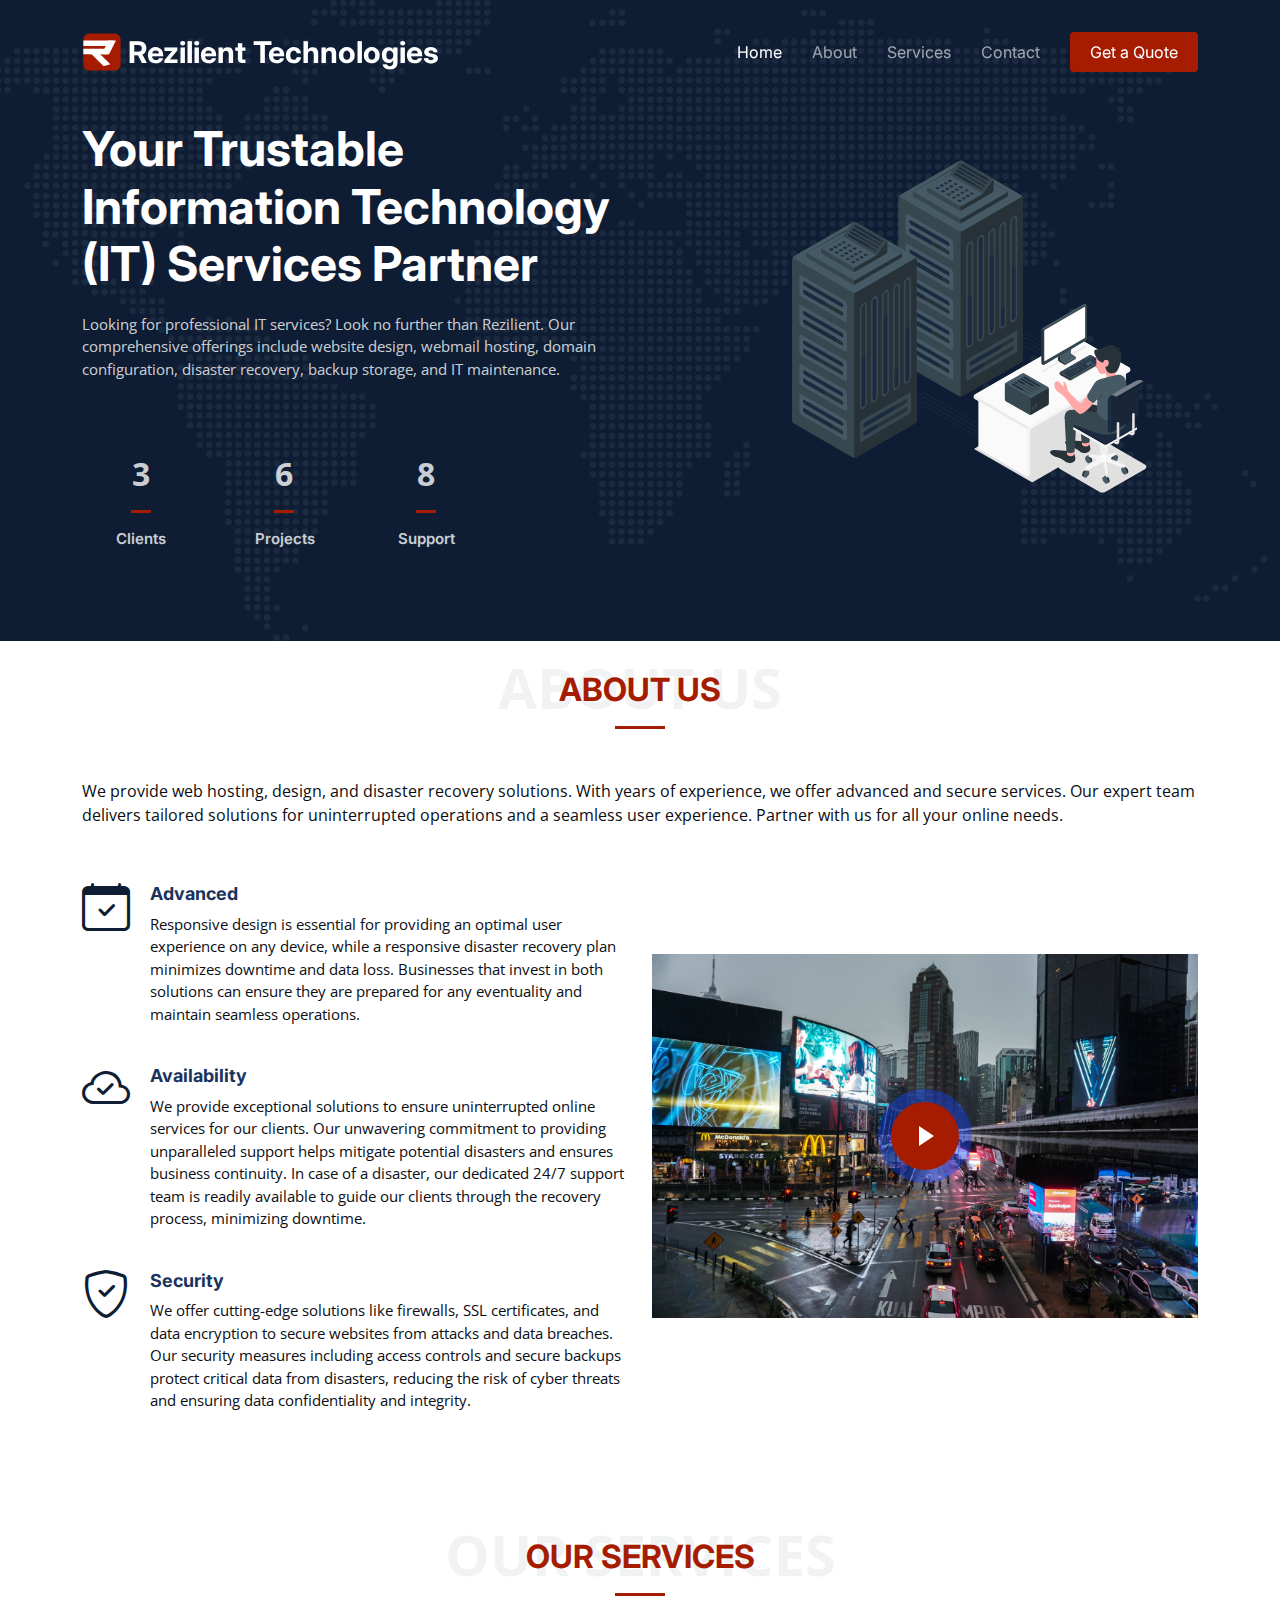
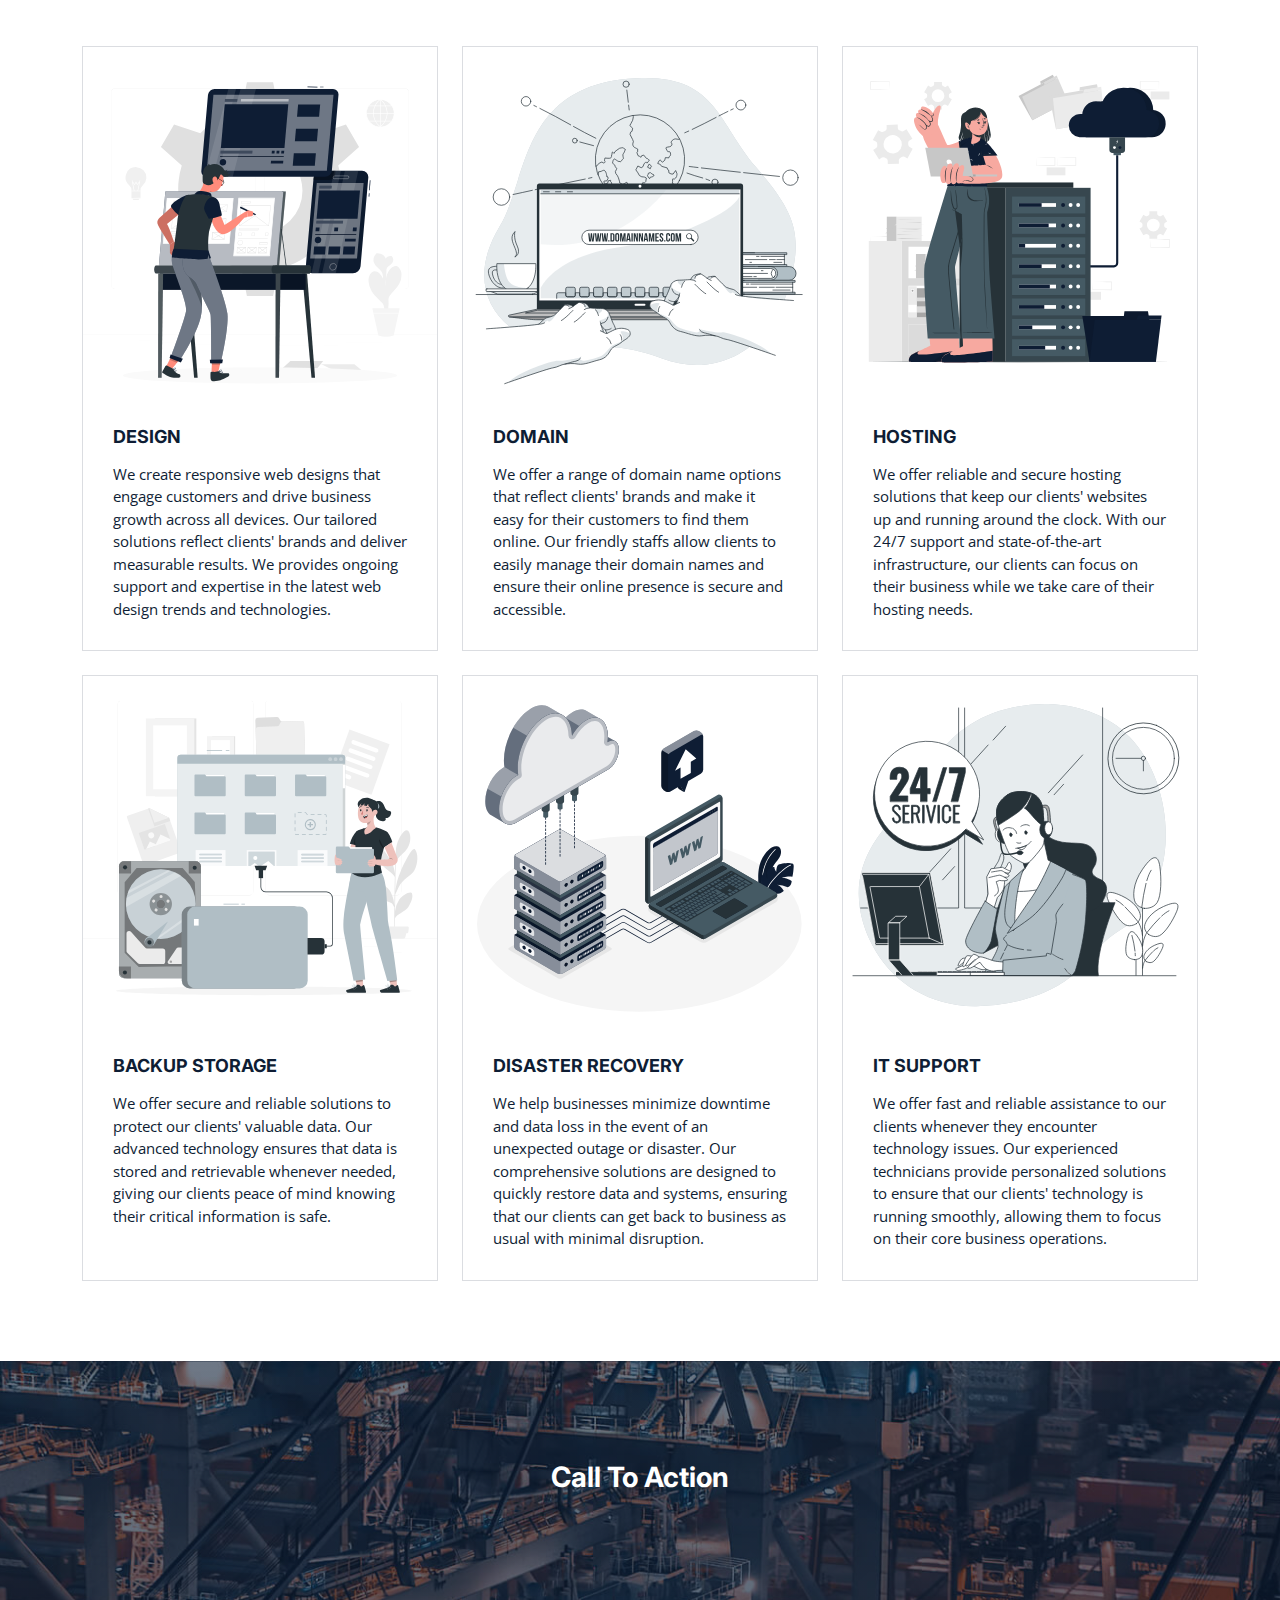
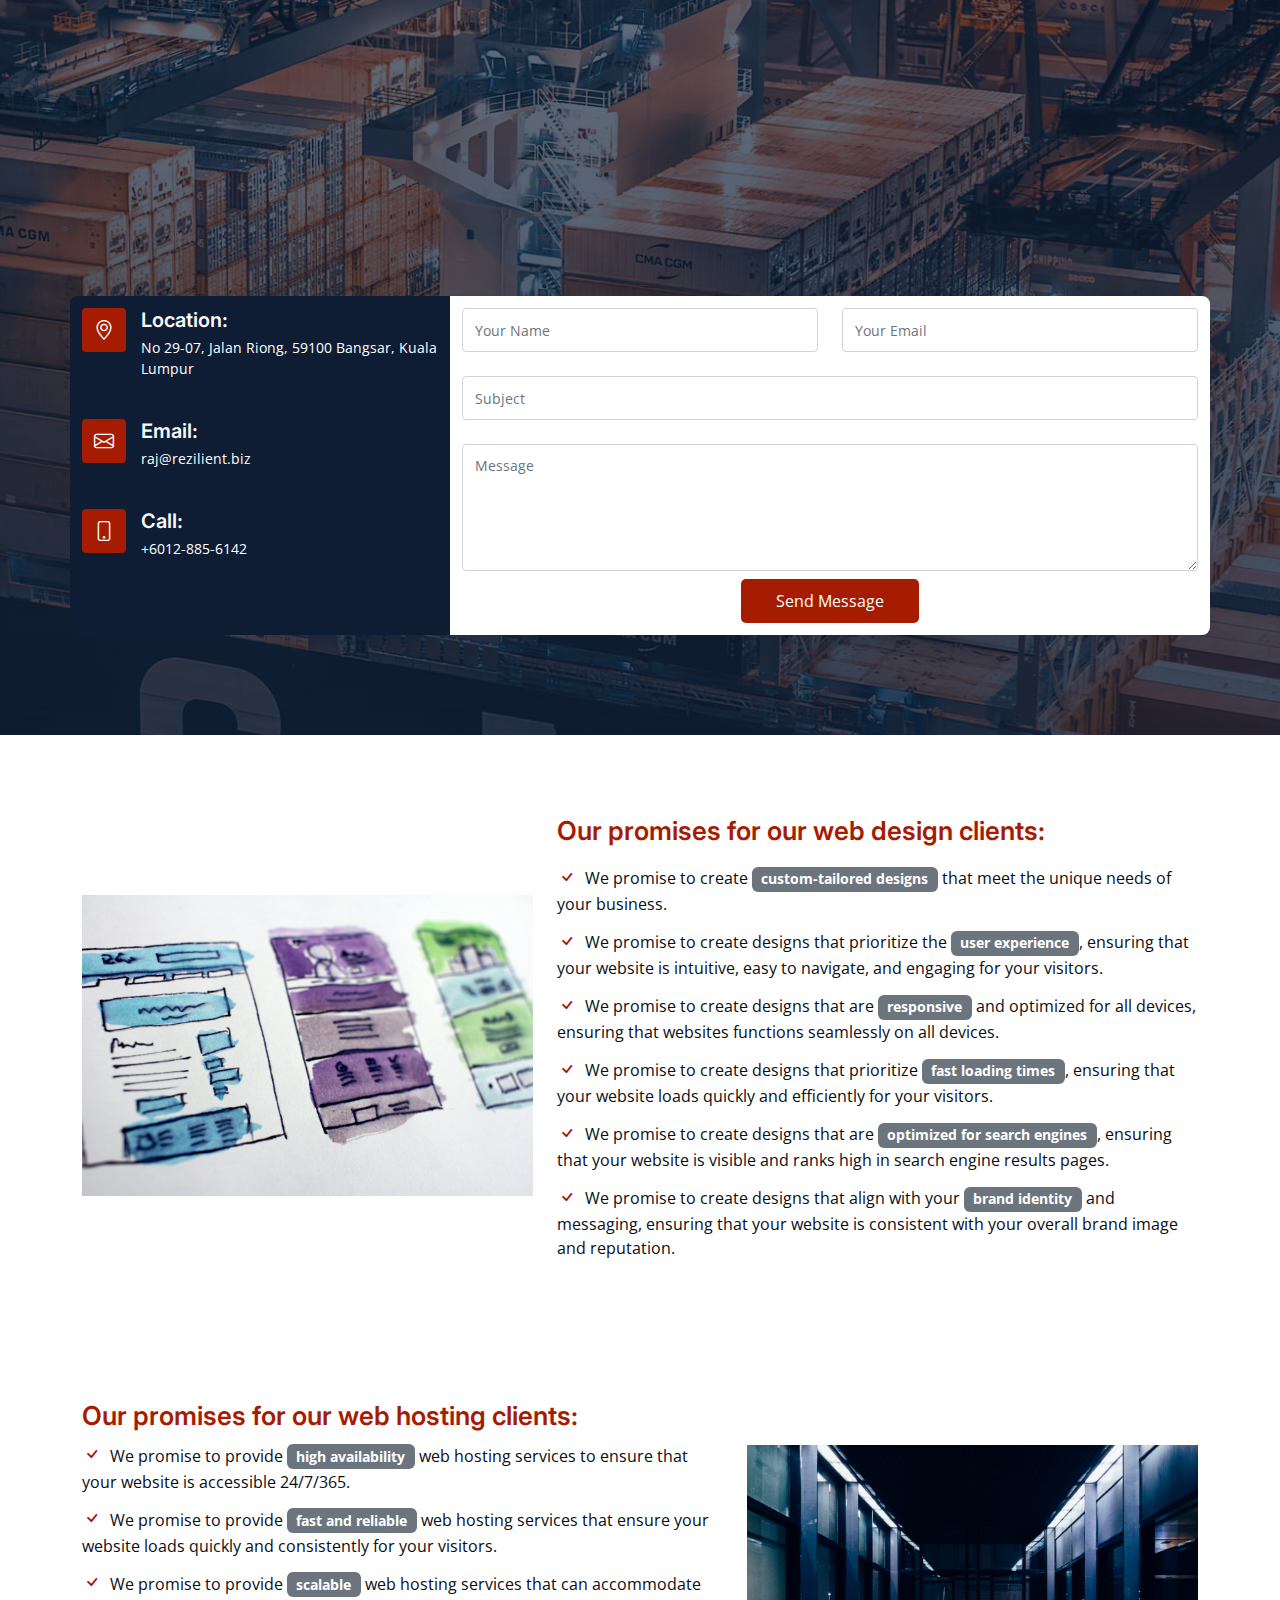
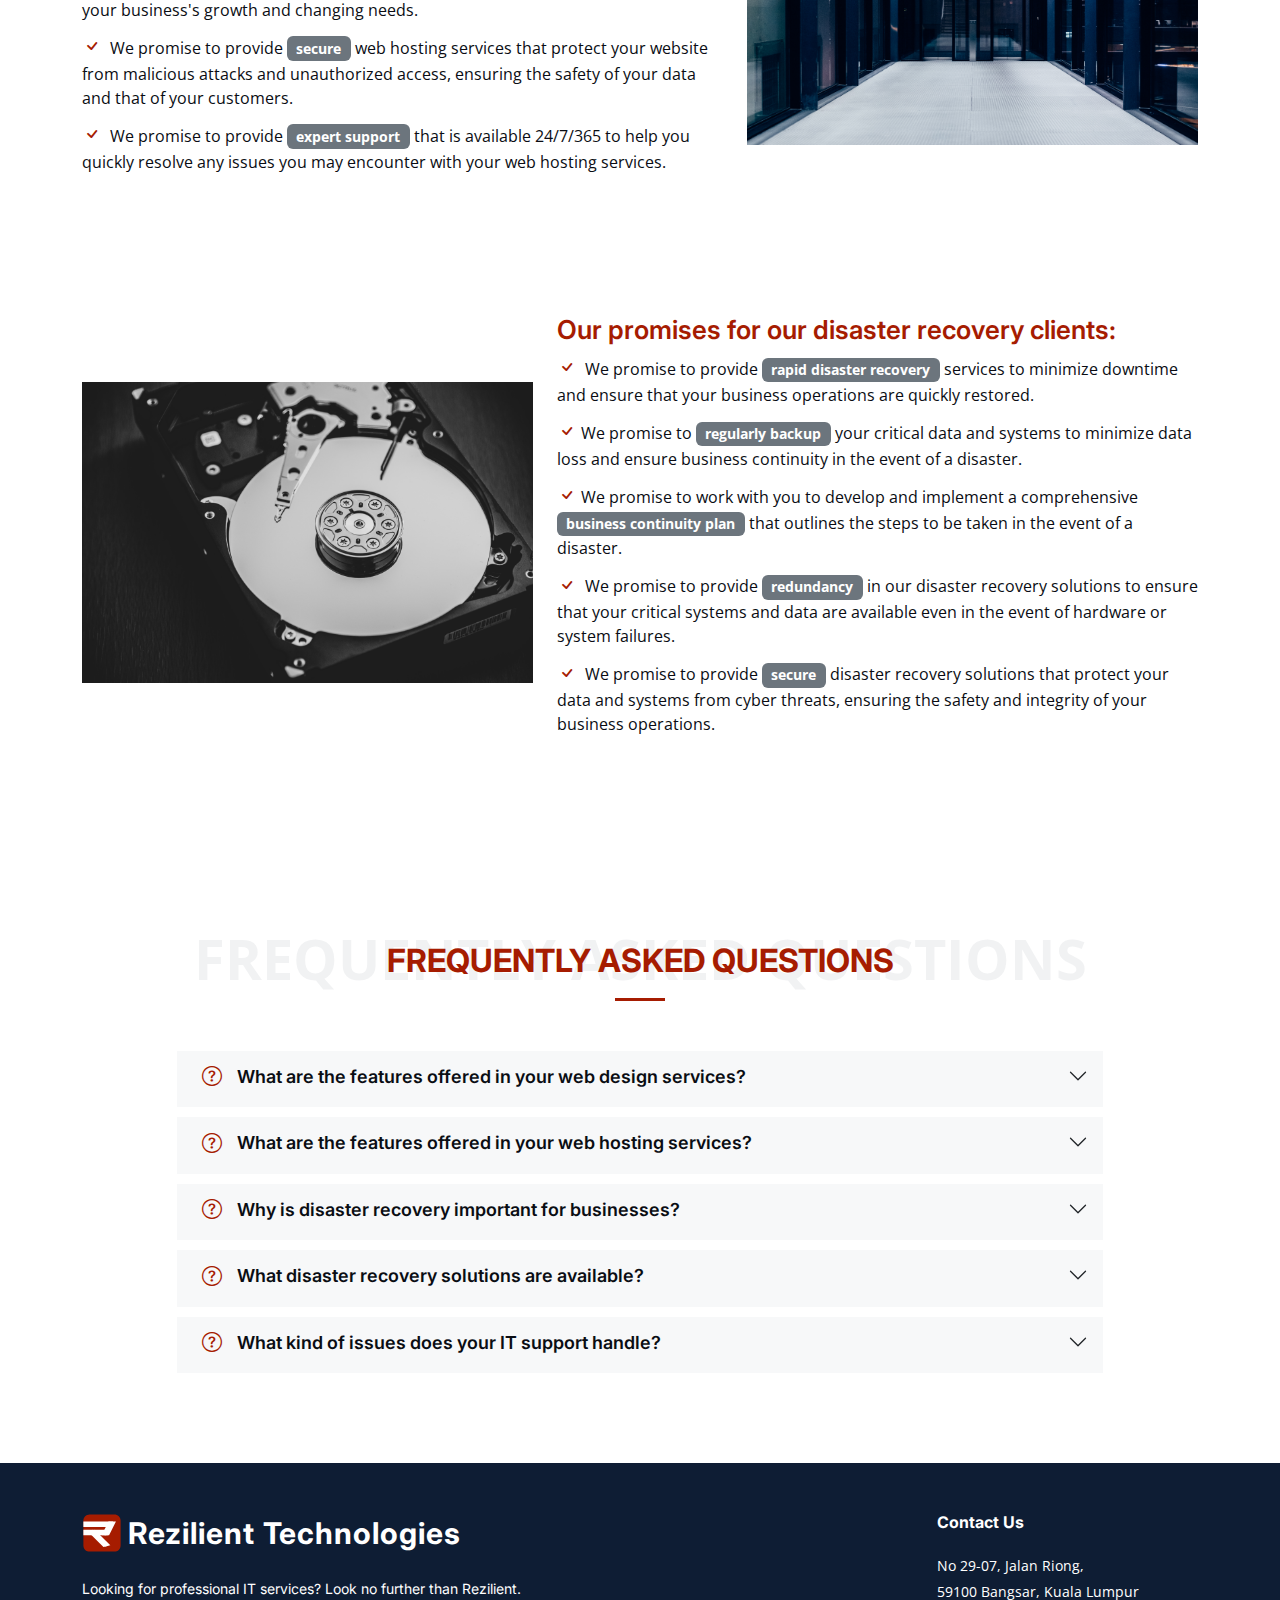
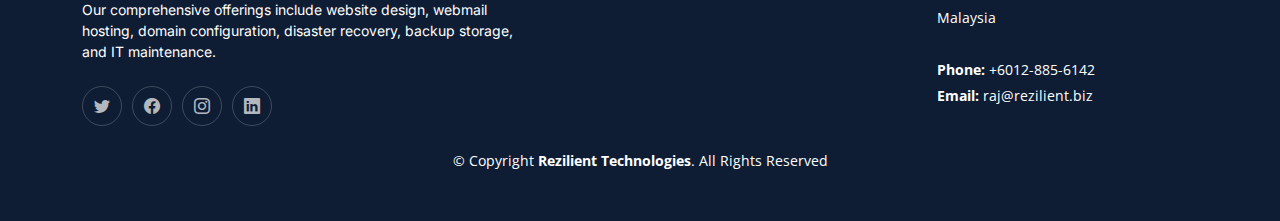
<file: index.html>
<!DOCTYPE html>
<html lang="en">

<head>
  <meta charset="utf-8">
  <meta content="width=device-width, initial-scale=1.0" name="viewport">

  <title>Rezilient Technolgoies</title>
  <meta content="" name="description">
  <meta content="" name="keywords">

  <!-- Favicons -->
  <link href="assets/img/logo.svg" rel="icon">
  <link href="assets/img/apple-touch-icon.png" rel="apple-touch-icon">

  <!-- Google Fonts -->
  <link rel="preconnect" href="https://fonts.googleapis.com">
  <link rel="preconnect" href="https://fonts.gstatic.com" crossorigin>
  <link href="https://fonts.googleapis.com/css2?family=Open+Sans:ital,wght@0,300;0,400;0,500;0,600;0,700;1,300;1,400;1,600;1,700&family=Poppins:ital,wght@0,300;0,400;0,500;0,600;0,700;1,300;1,400;1,500;1,600;1,700&family=Inter:ital,wght@0,300;0,400;0,500;0,600;0,700;1,300;1,400;1,500;1,600;1,700&display=swap" rel="stylesheet">

  <!-- Vendor CSS Files -->
  <link href="assets/vendor/bootstrap/css/bootstrap.min.css" rel="stylesheet">
  <link href="assets/vendor/bootstrap-icons/bootstrap-icons.css" rel="stylesheet">
  <link href="assets/vendor/fontawesome-free/css/all.min.css" rel="stylesheet">
  <link href="assets/vendor/glightbox/css/glightbox.min.css" rel="stylesheet">
  <link href="assets/vendor/swiper/swiper-bundle.min.css" rel="stylesheet">
  <link href="assets/vendor/aos/aos.css" rel="stylesheet">

  <!-- Template Main CSS File -->
  <link href="assets/css/main.css" rel="stylesheet">

  <!-- =======================================================
  * Template Name: Logis
  * Updated: Mar 10 2023 with Bootstrap v5.2.3
  * Template URL: https://bootstrapmade.com/logis-bootstrap-logistics-website-template/
  * Author: BootstrapMade.com
  * License: https://bootstrapmade.com/license/
  ======================================================== -->
</head>

<body>

  <!-- ======= Header ======= -->
  <header id="header" class="header d-flex align-items-center fixed-top">
    <div class="container-fluid container-xl d-flex align-items-center justify-content-between">

      <a href="index.html" class="logo d-flex flex-grow-1 align-items-center">
        <!-- Uncomment the line below if you also wish to use an image logo -->
        <img src="assets/img/logo.svg" alt="">
        <h1>Rezilient Technologies</h1>
      </a>

      <i class="mobile-nav-toggle mobile-nav-show bi bi-list"></i>
      <i class="mobile-nav-toggle mobile-nav-hide d-none bi bi-x"></i>
      <nav id="navbar" class="navbar">
        <ul>
          <li><a href="index.html" class="active">Home</a></li>
          <li><a href="#go-to-about">About</a></li>
          <li><a href="#go-to-service">Services</a></li>
          <li><a href="#go-to-contact">Contact</a></li>
          <li><a class="get-a-quote" href="get-a-quote.html">Get a Quote</a></li>
        </ul>
      </nav><!-- .navbar -->

    </div>
  </header><!-- End Header -->
  <!-- End Header -->

  <!-- ======= Hero Section ======= -->
  <section id="hero" class="hero d-flex align-items-center">
    <div class="container">
      <div class="row gy-4 d-flex justify-content-between">
        <div class="col-lg-6 order-2 order-lg-1 d-flex flex-column justify-content-center">
          <h2>Your Trustable Information Technology (IT) Services Partner</h2>
          <p >Looking for professional IT services? Look no further than Rezilient. Our comprehensive offerings include website design, webmail hosting, domain configuration, disaster recovery, backup storage, and IT maintenance.</p>

          <div class="row gy-4" >

            <div class="col-lg-3 col-6">
              <div class="stats-item text-center w-100 h-100">
                <span data-purecounter-start="0" data-purecounter-end="5" data-purecounter-duration="1" class="purecounter"></span>
                <p>Clients</p>
              </div>
            </div><!-- End Stats Item -->

            <div class="col-lg-3 col-6">
              <div class="stats-item text-center w-100 h-100">
                <span data-purecounter-start="0" data-purecounter-end="8" data-purecounter-duration="1" class="purecounter"></span>
                <p>Projects</p>
              </div>
            </div><!-- End Stats Item -->

            <div class="col-lg-3 col-6">
              <div class="stats-item text-center w-100 h-100">
                <span data-purecounter-start="0" data-purecounter-end="12" data-purecounter-duration="1" class="purecounter"></span>
                <p>Support</p>
              </div>
            </div><!-- End Stats Item -->

          </div>
        </div>

         <div class="col-lg-5 order-1 order-lg-2 hero-img" data-aos="zoom-out">
           <img src="assets/img/hero.svg" class="img-fluid mb-3 mb-lg-0" alt="">
        </div>
      </div>
    </div>
  </section><!-- End Hero Section -->

  <main id="main">
    

    <!-- ======= About Us Section ======= -->
    <section id="about" class="about pt-0">
      <div class="container">
        <div class="section-header">
          <span>About Us</span>
          <h2>About Us</h2>
        </div>
        <p>
              We provide web hosting, design, and disaster recovery solutions. With years of experience, we offer advanced and secure services. Our expert team delivers tailored solutions for uninterrupted operations and a seamless user experience. Partner with us for all your online needs.
            </p>
        <div class="row gy-4">
          <div class="col-lg-6 position-relative align-self-center order-lg-last order-first">
            <img src="assets/img/about.jpg" class="img-fluid" alt="">
            <a href="https://youtu.be/07EHsPuKXc0" class="glightbox play-btn"></a>
          </div>
          <div class="col-lg-6 content order-last  order-lg-first">
            <ul>
              <li >
                <i class="bi bi-calendar-check"></i>
                <div>
                  <h5>Advanced</h5>
                  <p>Responsive design is essential for providing an optimal user experience on any device, while a responsive disaster recovery plan minimizes downtime and data loss. Businesses that invest in both solutions can ensure they are prepared for any eventuality and maintain seamless operations.</p>
                </div>
              </li>
              <li >
                <i class="bi bi-cloud-check"></i>
                <div>
                  <h5>Availability</h5>
                  <p>We provide exceptional solutions to ensure uninterrupted online services for our clients. Our unwavering commitment to providing unparalleled support helps mitigate potential disasters and ensures business continuity. In case of a disaster, our dedicated 24/7 support team is readily available to guide our clients through the recovery process, minimizing downtime.</p>
                </div>
              </li>
              <li >
                <i class="bi bi-shield-check"></i>
                <div>
                  <h5>Security</h5>
                  <p>We offer cutting-edge solutions like firewalls, SSL certificates, and data encryption to secure websites from attacks and data breaches. Our security measures including access controls and secure backups protect critical data from disasters, reducing the risk of cyber threats and ensuring data confidentiality and integrity.</p>
                </div>
              </li>
            </ul>
          </div>
        </div>
      </div>
    </section><!-- End About Us Section -->

    <!-- ======= Services Section ======= -->
    <section id="service" class="services pt-0">
       <a id="go-to-service"></a>
      <div class="container">

        <div class="section-header">
          <span>Our Services</span>
          <h2>Our Services</h2>
        </div>

        <div class="row gy-4">
          <div class="col-lg-4 col-md-6" >
            <div class="card">
              <div class="card-img">
                <img src="assets/img/design.svg" alt="" class="img-fluid">
              </div>
              <h3><a href="service-details.html" class="stretched-link">Design</a></h3>
              <p>We create responsive web designs that engage customers and drive business growth across all devices. Our tailored solutions reflect clients' brands and deliver measurable results. We provides ongoing support and expertise in the latest web design trends and technologies.</p>
            </div>
          </div><!-- End Card Item -->

          <div class="col-lg-4 col-md-6" >
            <div class="card">
              <div class="card-img">
                <img src="assets/img/domain.svg" alt="" class="img-fluid">
              </div>
              <h3><a href="service-details.html" class="stretched-link">Domain</a></h3>
              <p>We offer a range of domain name options that reflect clients' brands and make it easy for their customers to find them online. Our friendly staffs allow clients to easily manage their domain names and ensure their online presence is secure and accessible.</p>
            </div>
          </div><!-- End Card Item -->

          <div class="col-lg-4 col-md-6" >
            <div class="card">
              <div class="card-img">
                <img src="assets/img/hosting.svg" alt="" class="img-fluid">
              </div>
              <h3><a href="service-details.html" class="stretched-link">Hosting</a></h3>
              <p>We offer reliable and secure hosting solutions that keep our clients' websites up and running around the clock. With our 24/7 support and state-of-the-art infrastructure, our clients can focus on their business while we take care of their hosting needs.</p>
            </div>
          </div><!-- End Card Item -->

          <div class="col-lg-4 col-md-6" >
            <div class="card">
              <div class="card-img">
                <img src="assets/img/backup.svg" alt="" class="img-fluid">
              </div>
              <h3><a href="service-details.html" class="stretched-link">Backup Storage</a></h3>
              <p>We offer secure and reliable solutions to protect our clients' valuable data. Our advanced technology ensures that data is stored and retrievable whenever needed, giving our clients peace of mind knowing their critical information is safe.</p>
            </div>
          </div><!-- End Card Item -->

          <div class="col-lg-4 col-md-6" >
            <div class="card">
              <div class="card-img">
                <img src="assets/img/dr.svg" alt="" class="img-fluid">
              </div>
              <h3><a href="service-details.html" class="stretched-link">Disaster Recovery</a></h3>
              <p>We help businesses minimize downtime and data loss in the event of an unexpected outage or disaster. Our comprehensive solutions are designed to quickly restore data and systems, ensuring that our clients can get back to business as usual with minimal disruption.</p>
            </div>
          </div><!-- End Card Item -->

          <div class="col-lg-4 col-md-6" >
            <div class="card">
              <div class="card-img">
                <img src="assets/img/support.svg" alt="" class="img-fluid">
              </div>
              <h3><a href="service-details.html" class="stretched-link">IT Support</a></h3>
              <p>We offer fast and reliable assistance to our clients whenever they encounter technology issues. Our experienced technicians provide personalized solutions to ensure that our clients' technology is running smoothly, allowing them to focus on their core business operations.</p>
            </div>
          </div><!-- End Card Item -->

        </div>
      </div>
    </section><!-- End Services Section -->

    <!-- ======= Call To Action Section ======= -->
    <section id="call-to-action" class="call-to-action">
      <a id="go-to-contact"></a>
      <div class="container">
        <h3 class="text-center">Call To Action</h3>
        <div>
          <iframe style="border:0; width: 100%; height: 340px;" src="https://www.google.com/maps/embed?pb=!1m18!1m12!1m3!1d248.99298125454874!2d101.6744089674186!3d3.124387845494582!2m3!1f0!2f0!3f0!3m2!1i1024!2i768!4f13.1!3m3!1m2!1s0x31cc49906096954b%3A0x933ff0e3c3d3e544!2s29%2C%20Jalan%20Riong%2C%20Bangsar%2C%2059100%20Kuala%20Lumpur%2C%20Wilayah%20Persekutuan%20Kuala%20Lumpur!5e0!3m2!1sen!2smy!4v1681745023888!5m2!1sen!2smy" frameborder="0" allowfullscreen></iframe>
        </div><!-- End Google Maps -->

        <div class="row contact gy-4 mt-4">
          <div class="info col-lg-4">
            <div class="info-item d-flex">
              <i class="bi bi-geo-alt flex-shrink-0"></i>
              <div>
                <h4>Location:</h4>
                <p>No 29-07, Jalan Riong, 59100 Bangsar, Kuala Lumpur</p>
              </div>
            </div><!-- End Info Item -->

            <div class="info-item d-flex">
              <i class="bi bi-envelope flex-shrink-0"></i>
              <div>
                <h4>Email:</h4>
                <p>raj@rezilient.biz</p>
              </div>
            </div><!-- End Info Item -->

            <div class="info-item d-flex">
              <i class="bi bi-phone flex-shrink-0"></i>
              <div>
                <h4>Call:</h4>
                <p>+6012-885-6142</p>
              </div>
            </div><!-- End Info Item -->
          </div>

          <div class="send-mail col-lg-8">
            <form action="forms/contact.php" method="post" role="form" class="php-email-form">
              <div class="row">
                <div class="col-md-6 form-group">
                  <input type="text" name="name" class="form-control" id="name" placeholder="Your Name" required>
                </div>
                <div class="col-md-6 form-group mt-3 mt-md-0">
                  <input type="email" class="form-control" name="email" id="email" placeholder="Your Email" required>
                </div>
              </div>
              <div class="form-group mt-3">
                <input type="text" class="form-control" name="subject" id="subject" placeholder="Subject" required>
              </div>
              <div class="form-group mt-3">
                <textarea class="form-control" name="message" rows="5" placeholder="Message" required></textarea>
              </div>
              <div class="text-center"><button type="submit">Send Message</button></div>
            </form>
          </div><!-- End Contact Form -->
        </div>
      </div>
    </section><!-- End Call To Action Section -->

    <!-- ======= Features Section ======= -->
    <section id="features" class="features">
      <div class="container">

        <div class="row gy-4 align-items-center features-item">

          <div class="col-md-5">
            <img src="assets/img/design.jpg" class="img-fluid" alt="">
          </div>
          <div class="col-md-7">
            <h3>Our promises for our web design clients: </h3>
            <p class="fst-italic">
            </p>
            <ul>
              <li><i class="bi bi-check"></i> We promise to create <span class="badge text-bg-secondary">custom-tailored designs</span> that meet the unique needs of your business.</li>

              <li><i class="bi bi-check"></i> We promise to create designs that prioritize the <span class="badge text-bg-secondary">user experience</span>, ensuring that your website is intuitive, easy to navigate, and engaging for your visitors.</li>

              <li><i class="bi bi-check"></i> We promise to create designs that are <span class="badge text-bg-secondary">responsive</span> and optimized for all devices, ensuring that websites functions seamlessly on all devices.</li>

              <li><i class="bi bi-check"></i> We promise to create designs that prioritize <span class="badge text-bg-secondary">fast loading times</span>, ensuring that your website loads quickly and efficiently for your visitors.</li>

              <li><i class="bi bi-check"></i> We promise to create designs that are <span class="badge text-bg-secondary">optimized for search engines</span>, ensuring that your website is visible and ranks high in search engine results pages.</li>

              <li><i class="bi bi-check"></i> We promise to create designs that align with your <span class="badge text-bg-secondary">brand identity</span> and messaging, ensuring that your website is consistent with your overall brand image and reputation.</li>
            </ul>
          </div>
        </div><!-- Features Item -->

        <div class="row gy-4 align-items-center features-item">
          <div class="col-md-5 order-1 order-md-2">
            <img src="assets/img/hosting.jpg" class="img-fluid" alt="">
          </div>
          <div class="col-md-7 order-2 order-md-1">
            <h3>Our promises for our web hosting clients:</h3>
            <ul>
              <li><i class="bi bi-check"></i> We promise to provide <span class="badge text-bg-secondary">high availability</span> web hosting services to ensure that your website is accessible 24/7/365.</li>
              <li><i class="bi bi-check"></i> We promise to provide <span class="badge text-bg-secondary">fast and reliable</span> web hosting services that ensure your website loads quickly and consistently for your visitors.</li>
              <li><i class="bi bi-check"></i> We promise to provide <span class="badge text-bg-secondary">scalable</span> web hosting services that can accommodate your business's growth and changing needs.</li>
              <li><i class="bi bi-check"></i> We promise to provide <span class="badge text-bg-secondary">secure</span> web hosting services that protect your website from malicious attacks and unauthorized access, ensuring the safety of your data and that of your customers.</li>
              <li><i class="bi bi-check"></i> We promise to provide <span class="badge text-bg-secondary">expert support</span> that is available 24/7/365 to help you quickly resolve any issues you may encounter with your web hosting services.</li>
            </ul>
          </div>
        </div><!-- Features Item -->

        <div class="row gy-4 align-items-center features-item">
          <div class="col-md-5">
            <img src="assets/img/backup.jpg" class="img-fluid" alt="">
          </div>
          <div class="col-md-7">
            <h3>Our promises for our disaster recovery clients:</h3>
            <ul>
              <li><i class="bi bi-check"></i> We promise to provide <span class="badge text-bg-secondary">rapid disaster recovery</span> services to minimize downtime and ensure that your business operations are quickly restored.</li>
              <li><i class="bi bi-check"></i>We promise to <span class="badge text-bg-secondary">regularly backup</span> your critical data and systems to minimize data loss and ensure business continuity in the event of a disaster.</li>
              <li><i class="bi bi-check"></i>We promise to work with you to develop and implement a comprehensive <span class="badge text-bg-secondary">business continuity plan</span> that outlines the steps to be taken in the event of a disaster.</li>
              <li><i class="bi bi-check"></i> We promise to provide <span class="badge text-bg-secondary">redundancy</span> in our disaster recovery solutions to ensure that your critical systems and data are available even in the event of hardware or system failures.</li>
              <li><i class="bi bi-check"></i> We promise to provide <span class="badge text-bg-secondary">secure</span> disaster recovery solutions that protect your data and systems from cyber threats, ensuring the safety and integrity of your business operations.</li>
            </ul>
          </div>
        </div><!-- Features Item -->
      </div>
    </section><!-- End Features Section -->

    <!-- ======= Frequently Asked Questions Section ======= -->
    <section id="faq" class="faq">
      <div class="container">

        <div class="section-header">
          <span>Frequently Asked Questions</span>
          <h2>Frequently Asked Questions</h2>

        </div>

        <div class="row justify-content-center" >
          <div class="col-lg-10">

            <div class="accordion accordion-flush" id="faqlist">

              <div class="accordion-item">
                <h3 class="accordion-header">
                  <button class="accordion-button collapsed" type="button" data-bs-toggle="collapse" data-bs-target="#faq-content-1">
                    <i class="bi bi-question-circle question-icon"></i>
                    What are the features offered in your web design services?
                  </button>
                </h3>
                <div id="faq-content-1" class="accordion-collapse collapse" data-bs-parent="#faqlist">
                  <div class="accordion-body">
                    We provide excellent user experience, visual appeal, usability, and search engine optimization (SEO). It's important to create a website that is easy to navigate, visually appealing, and optimized for search engines to improve visibility and traffic.
                  </div>
                </div>
              </div><!-- # Faq item-->

              <div class="accordion-item">
                <h3 class="accordion-header">
                  <button class="accordion-button collapsed" type="button" data-bs-toggle="collapse" data-bs-target="#faq-content-4">
                    <i class="bi bi-question-circle question-icon"></i>
                    What are the features offered in your web hosting services?
                  </button>
                </h3>
                <div id="faq-content-4" class="accordion-collapse collapse" data-bs-parent="#faqlist">
                  <div class="accordion-body">
                    <i class="bi bi-question-circle question-icon"></i>
                    With our global partners we can ensures reliability, uptime, customer support, security, and pricing which fits your hosting requirements. It's important to choose a provider that can meet your specific needs and provide the necessary support and we're committed in providing them.
                  </div>
                </div>
              </div><!-- # Faq item-->

              <div class="accordion-item">
                <h3 class="accordion-header">
                  <button class="accordion-button collapsed" type="button" data-bs-toggle="collapse" data-bs-target="#faq-content-2">
                    <i class="bi bi-question-circle question-icon"></i>
                    Why is disaster recovery important for businesses?
                  </button>
                </h3>
                <div id="faq-content-2" class="accordion-collapse collapse" data-bs-parent="#faqlist">
                  <div class="accordion-body">
                    Disasters such as natural disasters, cyber-attacks, and system failures can disrupt business operations and lead to data loss, downtime, and financial loss. Disaster recovery ensures that businesses can quickly recover from these events, minimizing the impact on their operations and maintaining business continuity.
                  </div>
                </div>
              </div><!-- # Faq item-->

              <div class="accordion-item">
                <h3 class="accordion-header">
                  <button class="accordion-button collapsed" type="button" data-bs-toggle="collapse" data-bs-target="#faq-content-3">
                    <i class="bi bi-question-circle question-icon"></i>
                    What disaster recovery solutions are available?
                  </button>
                </h3>
                <div id="faq-content-3" class="accordion-collapse collapse" data-bs-parent="#faqlist">
                  <div class="accordion-body">
                    Disaster recovery solutions include data backup and recovery, redundancy and failover, virtualization, and cloud-based solutions. These solutions provide a range of options for businesses to choose from, based on their requirements and budget.
                  </div>
                </div>
              </div><!-- # Faq item-->

              <div class="accordion-item">
                <h3 class="accordion-header">
                  <button class="accordion-button collapsed" type="button" data-bs-toggle="collapse" data-bs-target="#faq-content-5">
                    <i class="bi bi-question-circle question-icon"></i>
                    What kind of issues does your IT support handle?
                  </button>
                </h3>
                <div id="faq-content-5" class="accordion-collapse collapse" data-bs-parent="#faqlist">
                  <div class="accordion-body">
                    Our IT support handles a range of issues related to computer hardware, software, network, and security. Some common issues include software installation and updates, virus and malware removal, hardware troubleshooting and repair, network connectivity issues, and data backup and recovery.
                  </div>
                </div>
              </div><!-- # Faq item-->

            </div>

          </div>
        </div>

      </div>
    </section><!-- End Frequently Asked Questions Section -->
  </main><!-- End #main -->

  <!-- ======= Footer ======= -->
  <footer id="footer" class="footer">
    <div class="container">
      <div class="row gy-4">
        <div class="col-lg-5 col-md-12 footer-info">
          <a href="index.html" class="logo d-flex align-items-center">
            <img src="assets/img/logo.svg" alt="">
            <span>Rezilient Technologies</span>
          </a>
          <p>Looking for professional IT services? Look no further than Rezilient. Our comprehensive offerings include website design, webmail hosting, domain configuration, disaster recovery, backup storage, and IT maintenance.</p>
          <div class="social-links d-flex mt-4">
            <a href="#" class="twitter"><i class="bi bi-twitter"></i></a>
            <a href="#" class="facebook"><i class="bi bi-facebook"></i></a>
            <a href="#" class="instagram"><i class="bi bi-instagram"></i></a>
            <a href="#" class="linkedin"><i class="bi bi-linkedin"></i></a>
          </div>
        </div>

        <div class="col-lg-2 col-6 footer-links">
        </div>

        <div class="col-lg-2 col-6 footer-links">
        </div>

        <div class="col-lg-3 col-md-12 footer-contact text-center text-md-start">
          <h4>Contact Us</h4>
          <p>
            No 29-07, Jalan Riong, <br>
            59100 Bangsar, Kuala Lumpur <br>
            Malaysia <br><br>
            <strong>Phone:</strong> +6012-885-6142<br>
            <strong>Email:</strong> raj@rezilient.biz<br>
          </p>

        </div>

      </div>
    </div>

    <div class="container mt-4">
      <div class="copyright">
        &copy; Copyright <strong><span>Rezilient Technologies</span></strong>. All Rights Reserved
      </div>
  
    </div>
  </footer><!-- End Footer -->
  <!-- End Footer -->

  <a href="#" class="scroll-top d-flex align-items-center justify-content-center"><i class="bi bi-arrow-up-short"></i></a>

  <div id="preloader"></div>

  <!-- Vendor JS Files -->
  <script src="assets/vendor/bootstrap/js/bootstrap.bundle.min.js"></script>
  <script src="assets/vendor/purecounter/purecounter_vanilla.js"></script>
  <script src="assets/vendor/glightbox/js/glightbox.min.js"></script>
  <script src="assets/vendor/swiper/swiper-bundle.min.js"></script>
  <script src="assets/vendor/aos/aos.js"></script>
  <script src="assets/vendor/php-email-form/validate.js"></script>

  <!-- Template Main JS File -->
  <script src="assets/js/main.js"></script>

</body>

</html>
</file>
<file: assets/css/main.css>
/**
* Template Name: Logis
* Updated: Mar 10 2023 with Bootstrap v5.2.3
* Template URL: https://bootstrapmade.com/logis-bootstrap-logistics-website-template/
* Author: BootstrapMade.com
* License: https://bootstrapmade.com/license/
*/

/*--------------------------------------------------------------
# Set main reusable colors and fonts using CSS variables
# Learn more about CSS variables at https://developer.mozilla.org/en-US/docs/Web/CSS/Using_CSS_custom_properties
--------------------------------------------------------------*/
/* Fonts */
:root {
  --font-default: "Open Sans", system-ui, -apple-system, "Segoe UI", Roboto, "Helvetica Neue", Arial, "Noto Sans", "Liberation Sans", sans-serif, "Apple Color Emoji", "Segoe UI Emoji", "Segoe UI Symbol", "Noto Color Emoji";
  --font-primary: "Inter", sans-serif;
  --font-secondary: "Poppins", sans-serif;
}

/* Colors */
:root {
  --color-default: #0a0d13;
  --color-primary: #a61c01;
  --color-secondary: #0e1d34;
  --color-hover: #a61c01;
}

/* Smooth scroll behavior */
:root {
  scroll-behavior: smooth;
}

/*--------------------------------------------------------------
# General
--------------------------------------------------------------*/
body {
  font-family: var(--font-default);
  color: var(--color-default);
}

a {
  color: var(--color-primary);
  text-decoration: none;
}

a:hover {
  color: #406aff;
  text-decoration: none;
}

h1,
h2,
h3,
h4,
h5,
h6 {
  font-family: var(--font-primary);
}

/*--------------------------------------------------------------
# Sections & Section Header
--------------------------------------------------------------*/
section {
  padding: 80px 0;
  overflow: hidden;
}

.section-header {
  text-align: center;
  padding: 30px 0;
  position: relative;
}

.section-header h2 {
  font-size: 32px;
  font-weight: 700;
  text-transform: uppercase;
  margin-bottom: 20px;
  padding-bottom: 0;
  color: var(--color-primary);
  position: relative;
  z-index: 2;
  margin-bottom: 20px;
  padding-bottom: 20px;
  position: relative;
}

.section-header h2:after {
  content: "";
  position: absolute;
  display: block;
  width: 50px;
  height: 3px;
  background: var(--color-primary);
  left: 0;
  right: 0;
  bottom: 0;
  margin: auto;
}

.section-header span {
  position: absolute;
  top: 46px;
  color: rgba(14, 29, 52, 0.06);
  left: 0;
  right: 0;
  z-index: 1;
  font-weight: 700;
  font-size: 56px;
  text-transform: uppercase;
  line-height: 0;
}

.section-header p {
  margin-bottom: 0;
  position: relative;
  z-index: 2;
}

@media (max-width: 640px) {
  .section-header h2 {
    font-size: 28px;
    margin-bottom: 15px;
  }

  .section-header span {
    font-size: 38px;
  }
}

/*--------------------------------------------------------------
# Breadcrumbs
--------------------------------------------------------------*/
.breadcrumbs .page-header {
  padding: 140px 0 80px 0;
  position: relative;
  background-size: cover;
  background-position: center;
  background-repeat: no-repeat;
}

.breadcrumbs .page-header:before {
  content: "";
  background-color: rgba(14, 29, 52, 0.8);
  position: absolute;
  inset: 0;
}

.breadcrumbs .page-header h2 {
  font-size: 56px;
  font-weight: 500;
  color: #fff;
  font-family: var(--font-secondary);
}

.breadcrumbs .page-header p {
  color: rgba(255, 255, 255, 0.8);
}

.breadcrumbs nav {
  background-color: #f3f6fc;
  padding: 20px 0;
}

.breadcrumbs nav ol {
  display: flex;
  flex-wrap: wrap;
  list-style: none;
  margin: 0;
  padding: 0;
  font-size: 16px;
  font-weight: 600;
  color: var(--color-secondary);
}

.breadcrumbs nav ol a {
  color: var(--color-primary);
  transition: 0.3s;
}

.breadcrumbs nav ol a:hover {
  text-decoration: underline;
}

.breadcrumbs nav ol li+li {
  padding-left: 10px;
}

.breadcrumbs nav ol li+li::before {
  display: inline-block;
  padding-right: 10px;
  color: #4278cc;
  content: "/";
}

/*--------------------------------------------------------------
# Scroll top button
--------------------------------------------------------------*/
.scroll-top {
  position: fixed;
  visibility: hidden;
  opacity: 0;
  right: 15px;
  bottom: 15px;
  z-index: 99999;
  background: var(--color-primary);
  width: 40px;
  height: 40px;
  border-radius: 4px;
  transition: all 0.4s;
}

.scroll-top i {
  font-size: 24px;
  color: #fff;
  line-height: 0;
}

.scroll-top:hover {
  background: rgba(13, 66, 255, 0.8);
  color: #fff;
}

.scroll-top.active {
  visibility: visible;
  opacity: 1;
}

/*--------------------------------------------------------------
# Preloader
--------------------------------------------------------------*/
#preloader {
  position: fixed;
  inset: 0;
  z-index: 9999;
  overflow: hidden;
  background: #fff;
  transition: all 0.6s ease-out;
  width: 100%;
  height: 100vh;
}

#preloader:before,
#preloader:after {
  content: "";
  position: absolute;
  border: 4px solid var(--color-primary);
  border-radius: 50%;
  animation: animate-preloader 2s cubic-bezier(0, 0.2, 0.8, 1) infinite;
}

#preloader:after {
  animation-delay: -0.5s;
}

@keyframes animate-preloader {
  0% {
    width: 10px;
    height: 10px;
    top: calc(50% - 5px);
    left: calc(50% - 5px);
    opacity: 1;
  }

  100% {
    width: 72px;
    height: 72px;
    top: calc(50% - 36px);
    left: calc(50% - 36px);
    opacity: 0;
  }
}

/*--------------------------------------------------------------
# Disable aos animation delay on mobile devices
--------------------------------------------------------------*/
@media screen and (max-width: 768px) {
  [data-aos-delay] {
    transition-delay: 0 !important;
  }
}

/*--------------------------------------------------------------
# Header
--------------------------------------------------------------*/
.header {
  transition: all 0.5s;
  z-index: 997;
  padding: 30px 0;
}

.header.sticked {
  background: rgba(14, 29, 52, 0.9);
  padding: 15px 0;
  box-shadow: 0px 2px 20px rgba(14, 29, 52, 0.1);
}

.header .logo img {
  max-height: 40px;
  margin-right: 6px;
}

.header .logo h1 {
  font-size: 30px;
  margin: 0;
  font-weight: 700;
  color: #fff;
  font-family: var(--font-primary);
}

/*--------------------------------------------------------------
# Desktop Navigation
--------------------------------------------------------------*/
@media (min-width: 1280px) {
  .navbar {
    padding: 0;
  }

  .navbar ul {
    margin: 0;
    padding: 0;
    display: flex;
    list-style: none;
    align-items: center;
  }

  .navbar li {
    position: relative;
  }

  .navbar a,
  .navbar a:focus {
    display: flex;
    align-items: center;
    justify-content: space-between;
    padding: 10px 0 10px 30px;
    font-family: var(--font-primary);
    font-size: 16px;
    font-weight: 400;
    color: rgba(255, 255, 255, 0.6);
    white-space: nowrap;
    transition: 0.3s;
  }

  .navbar a i,
  .navbar a:focus i {
    font-size: 12px;
    line-height: 0;
    margin-left: 5px;
  }

  .navbar a:hover,
  .navbar .active,
  .navbar .active:focus,
  .navbar li:hover>a {
    color: #fff;
  }

  .navbar .get-a-quote,
  .navbar .get-a-quote:focus {
    background: var(--color-primary);
    padding: 8px 20px;
    margin-left: 30px;
    border-radius: 4px;
    color: #fff;
  }

  .navbar .get-a-quote:hover,
  .navbar .get-a-quote:focus:hover {
    color: #fff;
    background: var(--color-secondary);
  }

  .navbar .dropdown ul {
    display: block;
    position: absolute;
    left: 14px;
    top: calc(100% + 30px);
    margin: 0;
    padding: 10px 0;
    z-index: 99;
    opacity: 0;
    visibility: hidden;
    background: #fff;
    box-shadow: 0px 0px 30px rgba(127, 137, 161, 0.25);
    transition: 0.3s;
    border-radius: 4px;
  }

  .navbar .dropdown ul li {
    min-width: 200px;
  }

  .navbar .dropdown ul a {
    padding: 10px 20px;
    font-size: 15px;
    text-transform: none;
    font-weight: 400;
    color: var(--color-secondary);
  }

  .navbar .dropdown ul a i {
    font-size: 12px;
  }

  .navbar .dropdown ul a:hover,
  .navbar .dropdown ul .active:hover,
  .navbar .dropdown ul li:hover>a {
    color: var(--color-primary);
  }

  .navbar .dropdown:hover>ul {
    opacity: 1;
    top: 100%;
    visibility: visible;
  }

  .navbar .dropdown .dropdown ul {
    top: 0;
    left: calc(100% - 30px);
    visibility: hidden;
  }

  .navbar .dropdown .dropdown:hover>ul {
    opacity: 1;
    top: 0;
    left: 100%;
    visibility: visible;
  }
}

@media (min-width: 1280px) and (max-width: 1366px) {
  .navbar .dropdown .dropdown ul {
    left: -90%;
  }

  .navbar .dropdown .dropdown:hover>ul {
    left: -100%;
  }
}

@media (min-width: 1280px) {

  .mobile-nav-show,
  .mobile-nav-hide {
    display: none;
  }
}

/*--------------------------------------------------------------
# Mobile Navigation
--------------------------------------------------------------*/
@media (max-width: 1279px) {
  .navbar {
    position: fixed;
    top: 0;
    right: -100%;
    width: 100%;
    max-width: 400px;
    bottom: 0;
    transition: 0.3s;
    z-index: 9997;
  }

  .navbar ul {
    position: absolute;
    inset: 0;
    padding: 50px 0 10px 0;
    margin: 0;
    background: rgba(14, 29, 52, 0.9);
    overflow-y: auto;
    transition: 0.3s;
    z-index: 9998;
  }

  .navbar a,
  .navbar a:focus {
    display: flex;
    align-items: center;
    justify-content: space-between;
    padding: 12px 20px;
    font-family: var(--font-primary);
    font-size: 16px;
    font-weight: 500;
    color: rgba(255, 255, 255, 0.7);
    white-space: nowrap;
    transition: 0.3s;
  }

  .navbar a i,
  .navbar a:focus i {
    font-size: 12px;
    line-height: 0;
    margin-left: 5px;
  }

  .navbar a:hover,
  .navbar .active,
  .navbar .active:focus,
  .navbar li:hover>a {
    color: #fff;
  }

  .navbar .get-a-quote,
  .navbar .get-a-quote:focus {
    background: var(--color-primary);
    padding: 8px 20px;
    border-radius: 4px;
    margin: 15px;
    color: #fff;
  }

  .navbar .get-a-quote:hover,
  .navbar .get-a-quote:focus:hover {
    color: #fff;
    background: rgba(13, 66, 255, 0.8);
  }

  .navbar .dropdown ul,
  .navbar .dropdown .dropdown ul {
    position: static;
    display: none;
    padding: 10px 0;
    margin: 10px 20px;
    transition: all 0.5s ease-in-out;
    border: 1px solid #19335c;
  }

  .navbar .dropdown>.dropdown-active,
  .navbar .dropdown .dropdown>.dropdown-active {
    display: block;
  }

  .mobile-nav-show {
    color: #fff;
    font-size: 28px;
    cursor: pointer;
    line-height: 0;
    transition: 0.5s;
    z-index: 9999;
    margin-right: 10px;
  }

  .mobile-nav-hide {
    color: #fff;
    font-size: 32px;
    cursor: pointer;
    line-height: 0;
    transition: 0.5s;
    position: fixed;
    right: 20px;
    top: 20px;
    z-index: 9999;
  }

  .mobile-nav-active {
    overflow: hidden;
  }

  .mobile-nav-active .navbar {
    right: 0;
  }

  .mobile-nav-active .navbar:before {
    content: "";
    position: fixed;
    inset: 0;
    background: rgba(14, 29, 52, 0.8);
    z-index: 9996;
  }
}

/*--------------------------------------------------------------
# Featured Services Section
--------------------------------------------------------------*/
.featured-services .service-item {
  position: relative;
  height: 100%;
  margin-bottom: 20px;
}

.featured-services .service-item .icon {
  margin-right: 20px;
}

.featured-services .service-item .icon i {
  color: var(--color-secondary);
  font-size: 48px;
  transition: 0.3s;
}

.featured-services .service-item:hover .icon {
  background: #fff;
}

.featured-services .service-item:hover .icon i {
  color: var(--color-primary);
}

.featured-services .service-item .title {
  font-weight: 700;
  margin-bottom: 10px;
  font-size: 20px;
  color: var(--color-secondary);
  transition: 0.3s;
}

.featured-services .service-item .description {
  font-size: 15px;
  color: #132848;
  margin-bottom: 10px;
}

.featured-services .service-item .readmore {
  display: flex;
  align-items: center;
  color: var(--color-secondary);
  transition: 0.3s;
  font-weight: 700;
  font-size: 14px;
}

.featured-services .service-item .readmore i {
  margin-left: 8px;
}

.featured-services .service-item:hover .title,
.featured-services .service-item:hover .readmore,
.featured-services .service-item:hover .icon i {
  color: var(--color-hover);
}

/*--------------------------------------------------------------
# About Us Section
--------------------------------------------------------------*/
.about .content h3 {
  font-weight: 700;
  font-size: 32px;
  font-family: var(--font-secondary);
  color: var(--color-primary);
}

.about .content ul {
  list-style: none;
  padding: 0;
}

.about .content ul li {
  display: flex;
  align-items: flex-start;
  margin-top: 40px;
}

.about .content ul i {
  flex-shrink: 0;
  font-size: 48px;
  color: var(--color-secondary);
  margin-right: 20px;
  line-height: 0;
}

.about .content ul h5 {
  font-size: 18px;
  font-weight: 700;
  color: #19335c;
}

.about .content ul p {
  font-size: 15px;
}

.about .content p:last-child {
  margin-bottom: 0;
}

.about .play-btn {
  width: 94px;
  height: 94px;
  background: radial-gradient(var(--color-primary) 50%, rgba(13, 66, 255, 0.4) 52%);
  border-radius: 50%;
  display: block;
  position: absolute;
  left: calc(50% - 47px);
  top: calc(50% - 47px);
  overflow: hidden;
}

.about .play-btn:before {
  content: "";
  position: absolute;
  width: 120px;
  height: 120px;
  animation-delay: 0s;
  animation: pulsate-btn 2s;
  animation-direction: forwards;
  animation-iteration-count: infinite;
  animation-timing-function: steps;
  opacity: 1;
  border-radius: 50%;
  border: 5px solid rgba(13, 66, 255, 0.7);
  top: -15%;
  left: -15%;
  background: rgba(198, 16, 0, 0);
}

.about .play-btn:after {
  content: "";
  position: absolute;
  left: 50%;
  top: 50%;
  transform: translateX(-40%) translateY(-50%);
  width: 0;
  height: 0;
  border-top: 10px solid transparent;
  border-bottom: 10px solid transparent;
  border-left: 15px solid #fff;
  z-index: 100;
  transition: all 400ms cubic-bezier(0.55, 0.055, 0.675, 0.19);
}

.about .play-btn:hover:before {
  content: "";
  position: absolute;
  left: 50%;
  top: 50%;
  transform: translateX(-40%) translateY(-50%);
  width: 0;
  height: 0;
  border: none;
  border-top: 10px solid transparent;
  border-bottom: 10px solid transparent;
  border-left: 15px solid #fff;
  z-index: 200;
  animation: none;
  border-radius: 0;
}

.about .play-btn:hover:after {
  border-left: 15px solid var(--color-primary);
  transform: scale(20);
}

@keyframes pulsate-btn {
  0% {
    transform: scale(0.6, 0.6);
    opacity: 1;
  }

  100% {
    transform: scale(1, 1);
    opacity: 0;
  }
}

/*--------------------------------------------------------------
# Services Section
--------------------------------------------------------------*/
.services .card {
  border: 1px solid rgba(14, 29, 52, 0.15);
  background: #fff;
  position: relative;
  border-radius: 0;
  height: 100%;
}

.services .card .card-img {
  overflow: hidden;
  margin-bottom: 15px;
  border-radius: 0;
  background: #fff;
}

.services .card .card-img img {
  transition: 0.3s ease-in-out;
}

.services .card h3 {
  font-weight: 700;
  font-size: 18px;
  margin-bottom: 5px;
  padding: 10px 30px;
  text-transform: uppercase;
}

.services .card a {
  color: var(--color-secondary);
  transition: 0.3;
}



.services .card p {
  padding: 0 30px;
  margin-bottom: 30px;
  color: var(--color-secondary);
  font-size: 15px;
}

.services .card:hover .card-img img {
  transform: scale(1.1);
}

.services .card:hover {
  background: var(--color-primary);
}

.services .card:hover a{
  color: #fff;
}

.services .card:hover p{
  color: #fff;
}

/*--------------------------------------------------------------
# Call To Action Section
--------------------------------------------------------------*/
.call-to-action {
  background: linear-gradient(rgba(14, 29, 52, 0.6), rgba(14, 29, 52, 0.8)), url("../img/cta-bg.jpg") center center;
  background-size: cover;
  padding: 100px 0;
}

@media (min-width: 1365px) {
  .call-to-action {
    background-attachment: fixed;
  }
}

.call-to-action h3 {
  color: #fff;
  font-size: 28px;
  font-weight: 700;
}

.call-to-action p {
  color: #fff;
}

.call-to-action .cta-btn {
  font-family: var(--font-primary);
  font-weight: 500;
  font-size: 16px;
  letter-spacing: 1px;
  display: inline-block;
  padding: 12px 40px;
  border-radius: 5px;
  transition: 0.5s;
  margin: 10px;
  border: 2px solid #fff;
  color: #fff;
}

.call-to-action .cta-btn:hover {
  background: var(--color-primary);
  border: 2px solid var(--color-primary);
}

/*--------------------------------------------------------------
# Features Section
--------------------------------------------------------------*/
.features {
  padding-top: 80px;
}

.features .features-item+.features-item {
  margin-top: 100px;
}

@media (max-width: 640px) {
  .features .features-item+.features-item {
    margin-top: 40px;
  }
}

.features .features-item h3 {
  font-weight: 600;
  font-size: 26px;
  color: var(--color-primary);
}

.features .features-item ul {
  list-style: none;
  padding: 0;
}

.features .features-item ul li {
  padding-bottom: 10px;
}

.features .features-item ul li:last-child {
  padding-bottom: 0;
}

.features .features-item ul i {
  font-size: 20px;
  padding-right: 4px;
  color: var(--color-primary);
}

.features .features-item p:last-child {
  margin-bottom: 0;
}

/*--------------------------------------------------------------
# Pricing Section
--------------------------------------------------------------*/
.pricing .pricing-item {
  padding: 60px 40px;
  box-shadow: 0 3px 20px -2px rgba(108, 117, 125, 0.15);
  background: #fff;
  height: 100%;
  border-top: 4px solid #fff;
  border-radius: 5px;
}

.pricing h3 {
  font-weight: 600;
  margin-bottom: 15px;
  font-size: 20px;
  color: var(--color-secondary);
}

.pricing h4 {
  font-size: 48px;
  color: var(--color-primary);
  font-weight: 400;
  font-family: var(--font-primary);
  margin-bottom: 25px;
}

.pricing h4 sup {
  font-size: 28px;
}

.pricing h4 span {
  color: rgba(108, 117, 125, 0.8);
  font-size: 18px;
}

.pricing ul {
  padding: 20px 0;
  list-style: none;
  color: #6c757d;
  text-align: left;
  line-height: 20px;
}

.pricing ul li {
  padding: 10px 0;
  display: flex;
  align-items: center;
}

.pricing ul i {
  color: #059652;
  font-size: 24px;
  padding-right: 3px;
}

.pricing ul .na {
  color: rgba(108, 117, 125, 0.5);
}

.pricing ul .na i {
  color: rgba(108, 117, 125, 0.5);
}

.pricing ul .na span {
  text-decoration: line-through;
}

.pricing .buy-btn {
  display: inline-block;
  padding: 12px 35px;
  border-radius: 4px;
  color: var(--color-primary);
  transition: none;
  font-size: 16px;
  font-weight: 500;
  font-family: var(--font-primary);
  transition: 0.3s;
  border: 1px solid var(--color-primary);
}

.pricing .buy-btn:hover {
  background: var(--color-primary);
  color: #fff;
}

.pricing .featured {
  border-top-color: var(--color-primary);
}

.pricing .featured .buy-btn {
  background: var(--color-primary);
  color: #fff;
}

@media (max-width: 992px) {
  .pricing .box {
    max-width: 60%;
    margin: 0 auto 30px auto;
  }
}

@media (max-width: 767px) {
  .pricing .box {
    max-width: 80%;
    margin: 0 auto 30px auto;
  }
}

@media (max-width: 420px) {
  .pricing .box {
    max-width: 100%;
    margin: 0 auto 30px auto;
  }
}

/*--------------------------------------------------------------
# Frequently Asked Questions Section
--------------------------------------------------------------*/
.faq {
  padding-top: 80px;
}

.faq .accordion-item {
  border: 0;
  margin-bottom: 10px;
}

.faq .accordion-collapse {
  border: 0;
}

.faq .accordion-button {
  padding: 15px 30px 20px 60px;
  font-weight: 600;
  border: 0;
  font-size: 18px;
  color: var(--color-default);
  text-align: left;
  background: rgba(14, 29, 52, 0.03);
  border-radius: 5px;
}

.faq .accordion-button:focus {
  box-shadow: none;
}

.faq .accordion-button:not(.collapsed) {
  color: var(--color-primary);
  border-bottom: 0;
  box-shadow: none;
}

.faq .question-icon {
  position: absolute;
  top: 14px;
  left: 25px;
  font-size: 20px;
  color: var(--color-primary);
}

.faq .accordion-button:after {
  position: absolute;
  right: 15px;
  top: 15px;
}

.faq .accordion-body {
  padding: 0 30px 25px 60px;
  border: 0;
  background: rgba(14, 29, 52, 0.03);
  border-radius: 5px;
}

/*--------------------------------------------------------------
# Testimonials Section
--------------------------------------------------------------*/
.testimonials {
  padding: 80px 0;
  background: url("../img/testimonials-bg.jpg") no-repeat;
  background-position: center center;
  background-size: cover;
  position: relative;
}

.testimonials::before {
  content: "";
  position: absolute;
  inset: 0;
  background: rgba(14, 29, 52, 0.7);
}

.testimonials .section-header {
  margin-bottom: 40px;
}

.testimonials .testimonials-carousel,
.testimonials .testimonials-slider {
  overflow: hidden;
}

.testimonials .testimonial-item {
  text-align: center;
  color: #fff;
}

.testimonials .testimonial-item .testimonial-img {
  width: 100px;
  border-radius: 50%;
  border: 6px solid rgba(255, 255, 255, 0.15);
  margin: 0 auto;
}

.testimonials .testimonial-item h3 {
  font-size: 20px;
  font-weight: bold;
  margin: 10px 0 5px 0;
  color: #fff;
}

.testimonials .testimonial-item h4 {
  font-size: 14px;
  color: rgba(255, 255, 255, 0.6);
  margin: 0 0 15px 0;
}

.testimonials .testimonial-item .stars {
  margin-bottom: 15px;
}

.testimonials .testimonial-item .stars i {
  color: #ffc107;
  margin: 0 1px;
}

.testimonials .testimonial-item .quote-icon-left,
.testimonials .testimonial-item .quote-icon-right {
  color: rgba(255, 255, 255, 0.6);
  font-size: 26px;
  line-height: 0;
}

.testimonials .testimonial-item .quote-icon-left {
  display: inline-block;
  left: -5px;
  position: relative;
}

.testimonials .testimonial-item .quote-icon-right {
  display: inline-block;
  right: -5px;
  position: relative;
  top: 10px;
  transform: scale(-1, -1);
}

.testimonials .testimonial-item p {
  font-style: italic;
  margin: 0 auto 15px auto;
}

.testimonials .swiper-pagination {
  margin-top: 20px;
  position: relative;
}

.testimonials .swiper-pagination .swiper-pagination-bullet {
  width: 12px;
  height: 12px;
  background-color: rgba(255, 255, 255, 0.4);
  opacity: 0.5;
}

.testimonials .swiper-pagination .swiper-pagination-bullet-active {
  background-color: #fff;
  opacity: 1;
}

@media (min-width: 992px) {
  .testimonials .testimonial-item p {
    width: 80%;
  }
}

/*--------------------------------------------------------------
# Stats Counter Section
--------------------------------------------------------------*/
.stats-counter .stats-item {
  padding: 30px;
  width: 100%;
}

.stats-counter .stats-item span {
  font-size: 48px;
  display: block;
  color: var(--color-secondary);
  font-weight: 700;
  margin-bottom: 20px;
  padding-bottom: 20px;
  position: relative;
}

.stats-counter .stats-item span:after {
  content: "";
  position: absolute;
  display: block;
  width: 25px;
  height: 3px;
  background: var(--color-primary);
  left: 0;
  right: 0;
  bottom: 0;
  margin: auto;
}

.stats-counter .stats-item p {
  padding: 0;
  margin: 0;
  font-family: var(--font-primary);
  font-size: 15px;
  font-weight: 500;
  color: var(--color-secondary);
}

/*--------------------------------------------------------------
# Our Team Section
--------------------------------------------------------------*/
.team .member {
  text-align: center;
  margin-bottom: 20px;
  background: #fff;
  border: 1px solid rgba(14, 29, 52, 0.15);
}

.team .member img {
  margin: -1px -1px 30px -1px;
}

.team .member .member-content {
  padding: 0 20px 30px 20px;
}

.team .member h4 {
  font-weight: 700;
  margin-bottom: 2px;
  font-size: 18px;
}

.team .member span {
  font-style: italic;
  display: block;
  font-size: 13px;
  color: #6c757d;
}

.team .member p {
  padding-top: 10px;
  font-size: 14px;
  font-style: italic;
  color: #6c757d;
}

.team .member .social {
  margin-top: 15px;
}

.team .member .social a {
  color: rgba(14, 29, 52, 0.5);
  transition: 0.3s;
}

.team .member .social a:hover {
  color: var(--color-primary);
}

.team .member .social i {
  font-size: 18px;
  margin: 0 2px;
}

/*--------------------------------------------------------------
# Horizontal Pricing Section
--------------------------------------------------------------*/
.horizontal-pricing .pricing-item {
  box-shadow: 0 3px 20px -2px rgba(108, 117, 125, 0.15);
  padding-bottom: 30px;
  background: #fff;
  height: 100%;
  position: relative;
}

.horizontal-pricing h3 {
  font-weight: 700;
  margin-bottom: 0;
  font-size: 24px;
  color: var(--color-secondary);
}

.horizontal-pricing h4 {
  font-size: 48px;
  color: var(--color-primary);
  font-weight: 400;
  font-family: var(--font-primary);
  margin-bottom: 25px;
  text-align: center;
}

.horizontal-pricing h4 sup {
  font-size: 28px;
}

.horizontal-pricing h4 span {
  color: rgba(108, 117, 125, 0.8);
  font-size: 18px;
}

.horizontal-pricing ul {
  padding: 20px 0;
  list-style: none;
  color: #6c757d;
  text-align: left;
  line-height: 20px;
}

.horizontal-pricing ul li {
  padding-top: 15px;
  display: flex;
  align-items: center;
}

.horizontal-pricing ul i {
  color: #059652;
  font-size: 24px;
  padding-right: 3px;
}

.horizontal-pricing ul .na {
  color: rgba(108, 117, 125, 0.5);
}

.horizontal-pricing ul .na i {
  color: rgba(108, 117, 125, 0.5);
}

.horizontal-pricing ul .na span {
  text-decoration: line-through;
}

.horizontal-pricing .buy-btn {
  display: inline-block;
  padding: 12px 40px;
  border-radius: 4px;
  color: #fff;
  background-color: var(--color-primary);
  border: 2px solid var(--color-primary);
  transition: none;
  font-size: 16px;
  font-weight: 500;
  transition: 0.3s;
  font-family: var(--font-primary);
}

.horizontal-pricing .buy-btn:hover {
  background: #406aff;
  border-color: #406aff;
}

.horizontal-pricing .featured {
  background: var(--color-primary);
}

.horizontal-pricing .featured h3,
.horizontal-pricing .featured h4,
.horizontal-pricing .featured h4 span,
.horizontal-pricing .featured ul,
.horizontal-pricing .featured ul .na,
.horizontal-pricing .featured ul i,
.horizontal-pricing .featured ul .na i {
  color: #fff;
}

.horizontal-pricing .featured .buy-btn {
  background: var(--color-primary);
  color: #fff;
  border-color: #fff;
}

.horizontal-pricing .featured .buy-btn:hover {
  background: #fff;
  color: var(--color-primary);
}

/*--------------------------------------------------------------
# Get a Quote Section
--------------------------------------------------------------*/
.get-a-quote .quote-bg {
  min-height: 500px;
  background-size: cover;
  background-position: center;
}

.get-a-quote .php-email-form {
  background: #f3f6fc;
  padding: 40px;
  height: 100%;
}

@media (max-width: 575px) {
  .get-a-quote .php-email-form {
    padding: 20px;
  }
}

.get-a-quote .php-email-form h3 {
  font-size: 14px;
  font-weight: 700;
  text-transform: uppercase;
  letter-spacing: 1px;
}

.get-a-quote .php-email-form h4 {
  font-size: 14px;
  font-weight: 700;
  text-transform: uppercase;
  letter-spacing: 1px;
  margin: 20px 0 0 0;
}

.get-a-quote .php-email-form p {
  font-size: 14px;
  margin-bottom: 20px;
}

.get-a-quote .php-email-form .error-message {
  display: none;
  color: #fff;
  background: #df1529;
  text-align: left;
  padding: 15px;
  margin-bottom: 24px;
  font-weight: 600;
}

.get-a-quote .php-email-form .sent-message {
  display: none;
  color: #fff;
  background: #059652;
  text-align: center;
  padding: 15px;
  margin-bottom: 24px;
  font-weight: 600;
}

.get-a-quote .php-email-form .loading {
  display: none;
  background: #fff;
  text-align: center;
  padding: 15px;
  margin-bottom: 24px;
}

.get-a-quote .php-email-form .loading:before {
  content: "";
  display: inline-block;
  border-radius: 50%;
  width: 24px;
  height: 24px;
  margin: 0 10px -6px 0;
  border: 3px solid #059652;
  border-top-color: #fff;
  animation: animate-loading 1s linear infinite;
}

.get-a-quote .php-email-form input,
.get-a-quote .php-email-form textarea {
  border-radius: 0;
  box-shadow: none;
  font-size: 14px;
  border-radius: 0;
}

.get-a-quote .php-email-form input:focus,
.get-a-quote .php-email-form textarea:focus {
  border-color: var(--color-primary);
}

.get-a-quote .php-email-form input {
  padding: 12px 15px;
}

.get-a-quote .php-email-form textarea {
  padding: 12px 15px;
}

.get-a-quote .php-email-form button[type=submit] {
  background: var(--color-primary);
  border: 0;
  padding: 10px 30px;
  color: #fff;
  transition: 0.4s;
  border-radius: 4px;
}

.get-a-quote .php-email-form button[type=submit]:hover {
  background: rgba(13, 66, 255, 0.8);
}

@keyframes animate-loading {
  0% {
    transform: rotate(0deg);
  }

  100% {
    transform: rotate(360deg);
  }
}

/*--------------------------------------------------------------
# Contact Section
--------------------------------------------------------------*/
.contact .info-item+.info-item {
  margin-top: 40px;
}

.contact .info-item i {
  font-size: 20px;
  background: var(--color-primary);
  color: #fff;
  width: 44px;
  height: 44px;
  display: flex;
  justify-content: center;
  align-items: center;
  border-radius: 4px;
  transition: all 0.3s ease-in-out;
  margin-right: 15px;
}

.contact .info-item h4 {
  padding: 0;
  font-size: 20px;
  font-weight: 600;
  margin-bottom: 5px;
  color: var(--bs-light);
}

.contact .info-item p {
  padding: 0;
  margin-bottom: 0;
  font-size: 14px;
  color: #fff
}

.contact .php-email-form {
  width: 100%;
  background: #fff;
}

.contact .php-email-form .form-group {
  padding-bottom: 8px;
}

.contact .php-email-form .error-message {
  display: none;
  color: #fff;
  background: #df1529;
  text-align: left;
  padding: 15px;
  font-weight: 600;
}

.contact .php-email-form .error-message br+br {
  margin-top: 25px;
}

.contact .php-email-form .sent-message {
  display: none;
  color: #fff;
  background: #059652;
  text-align: center;
  padding: 15px;
  font-weight: 600;
}

.contact .php-email-form .loading {
  display: none;
  background: #fff;
  text-align: center;
  padding: 15px;
}

.contact .php-email-form .loading:before {
  content: "";
  display: inline-block;
  border-radius: 50%;
  width: 24px;
  height: 24px;
  margin: 0 10px -6px 0;
  border: 3px solid #059652;
  border-top-color: #fff;
  animation: animate-loading 1s linear infinite;
}

.contact .php-email-form input,
.contact .php-email-form textarea {
  border-radius: 4px;
  box-shadow: none;
  font-size: 14px;
}

.contact .php-email-form input {
  height: 44px;
}

.contact .php-email-form textarea {
  padding: 10px 12px;
}

.contact .php-email-form button[type=submit] {
  background: var(--color-primary);
  border: 0;
  padding: 10px 35px;
  color: #fff;
  transition: 0.4s;
  border-radius: 5px;
}

.contact .php-email-form button[type=submit]:hover {
  background: rgba(13, 66, 255, 0.8);
}

@keyframes animate-loading {
  0% {
    transform: rotate(0deg);
  }

  100% {
    transform: rotate(360deg);
  }
}

/*--------------------------------------------------------------
# Service Details Section
--------------------------------------------------------------*/
.service-details .services-list {
  padding: 10px 30px;
  border: 1px solid #d3dff3;
  margin-bottom: 20px;
}

.service-details .services-list a {
  display: block;
  line-height: 1;
  padding: 8px 0 8px 15px;
  border-left: 3px solid #c2cbdf;
  margin: 20px 0;
  color: var(--color-secondary);
  transition: 0.3s;
}

.service-details .services-list a.active {
  font-weight: 700;
  border-color: var(--color-primary);
}

.service-details .services-list a:hover {
  border-color: var(--color-primary);
}

.service-details .services-img {
  margin-bottom: 20px;
}

.service-details h3 {
  font-size: 28px;
  font-weight: 700;
  color: var(--color-secondary);
}

.service-details h4 {
  font-size: 20px;
  font-weight: 700;
  color: var(--color-secondary);
}

.service-details p {
  font-size: 15px;
}

.service-details ul {
  list-style: none;
  padding: 0;
  font-size: 15px;
}

.service-details ul li {
  padding: 5px 0;
  display: flex;
  align-items: center;
}

.service-details ul i {
  font-size: 20px;
  margin-right: 8px;
  color: var(--color-primary);
}

/*--------------------------------------------------------------
# Hero Section
--------------------------------------------------------------*/
.hero {
  width: 100%;
  min-height: 50vh;
  background-color: var(--color-secondary);
  background-image: url("../img/hero-bg.png");
  background-size: cover;
  background-position: center;
  position: relative;
  padding: 120px 0 60px 0;
  color: rgba(255, 255, 255, 0.8);
}

.hero h2 {
  margin-bottom: 20px;
  padding: 0;
  font-size: 48px;
  font-weight: 700;
  color: #fff;
}

@media (max-width: 575px) {
  .hero h2 {
    font-size: 30px;
  }
}

.hero p {
  font-size: 15px;
  font-weight: 400;
  margin-bottom: 40px;
}

.hero form {
  background: #fff;
  padding: 10px;
  border-radius: 10px;
}

.hero form .form-control {
  padding-top: 18px;
  padding-bottom: 18px;
  padding-left: 20px;
  padding-right: 20px;
  border: none;
  margin-right: 10px;
  border: none !important;
  background: none !important;
}

.hero form .form-control:hover,
.hero form .form-control:focus {
  outline: none;
  box-shadow: none;
}

.hero form .btn-primary {
  background-color: var(--color-primary);
  padding: 15px 30px;
}

.hero form .btn-primary:hover {
  background-color: #2756ff;
}

.hero .stats-item {
  padding: 30px;
  width: 100%;
}

.hero .stats-item span {
  font-size: 32px;
  display: block;
  font-weight: 700;
  margin-bottom: 15px;
  padding-bottom: 15px;
  position: relative;
}

.hero .stats-item span:after {
  content: "";
  position: absolute;
  display: block;
  width: 20px;
  height: 3px;
  background: var(--color-primary);
  left: 0;
  right: 0;
  bottom: 0;
  margin: auto;
}

.hero .stats-item p {
  padding: 0;
  margin: 0;
  font-family: var(--font-primary);
  font-size: 15px;
  font-weight: 600;
}

/*--------------------------------------------------------------
# Footer
--------------------------------------------------------------*/
.footer {
  font-size: 14px;
  background-color: var(--color-secondary);
  padding: 50px 0;
  color: white;
}

.footer .footer-info .logo {
  line-height: 0;
  margin-bottom: 25px;
}

.footer .footer-info .logo img {
  max-height: 40px;
  margin-right: 6px;
}

.footer .footer-info .logo span {
  font-size: 30px;
  font-weight: 700;
  letter-spacing: 1px;
  color: #fff;
  font-family: var(--font-primary);
}

.footer .footer-info p {
  font-size: 14px;
  font-family: var(--font-primary);
}

.footer .social-links a {
  display: flex;
  align-items: center;
  justify-content: center;
  width: 40px;
  height: 40px;
  border-radius: 50%;
  border: 1px solid rgba(255, 255, 255, 0.2);
  font-size: 16px;
  color: rgba(255, 255, 255, 0.7);
  margin-right: 10px;
  transition: 0.3s;
}

.footer .social-links a:hover {
  color: #fff;
  border-color: #fff;
}

.footer h4 {
  font-size: 16px;
  font-weight: bold;
  position: relative;
  padding-bottom: 12px;
}

.footer .footer-links {
  margin-bottom: 30px;
}

.footer .footer-links ul {
  list-style: none;
  padding: 0;
  margin: 0;
}

.footer .footer-links ul i {
  padding-right: 2px;
  color: rgba(13, 66, 255, 0.8);
  font-size: 12px;
  line-height: 0;
}

.footer .footer-links ul li {
  padding: 10px 0;
  display: flex;
  align-items: center;
}

.footer .footer-links ul li:first-child {
  padding-top: 0;
}

.footer .footer-links ul a {
  color: rgba(255, 255, 255, 0.6);
  transition: 0.3s;
  display: inline-block;
  line-height: 1;
}

.footer .footer-links ul a:hover {
  color: #fff;
}

.footer .footer-contact p {
  line-height: 26px;
}

.footer .copyright {
  text-align: center;
}

.footer .credits {
  padding-top: 4px;
  text-align: center;
  font-size: 13px;
}

.footer .credits a {
  color: #fff;
}


.badge.text-bg-secondary {
  font-size: 0.9rem;
}

.send-mail {
  padding: calc(var(--bs-gutter-x) * .5);
  background: #fff;
  border-radius: 0 8px 8px 0;
}

.info {
  padding: calc(var(--bs-gutter-x) * .5);
  background: var(--color-secondary);
  border-radius: 8px 0 0 8px;
}
</file>
